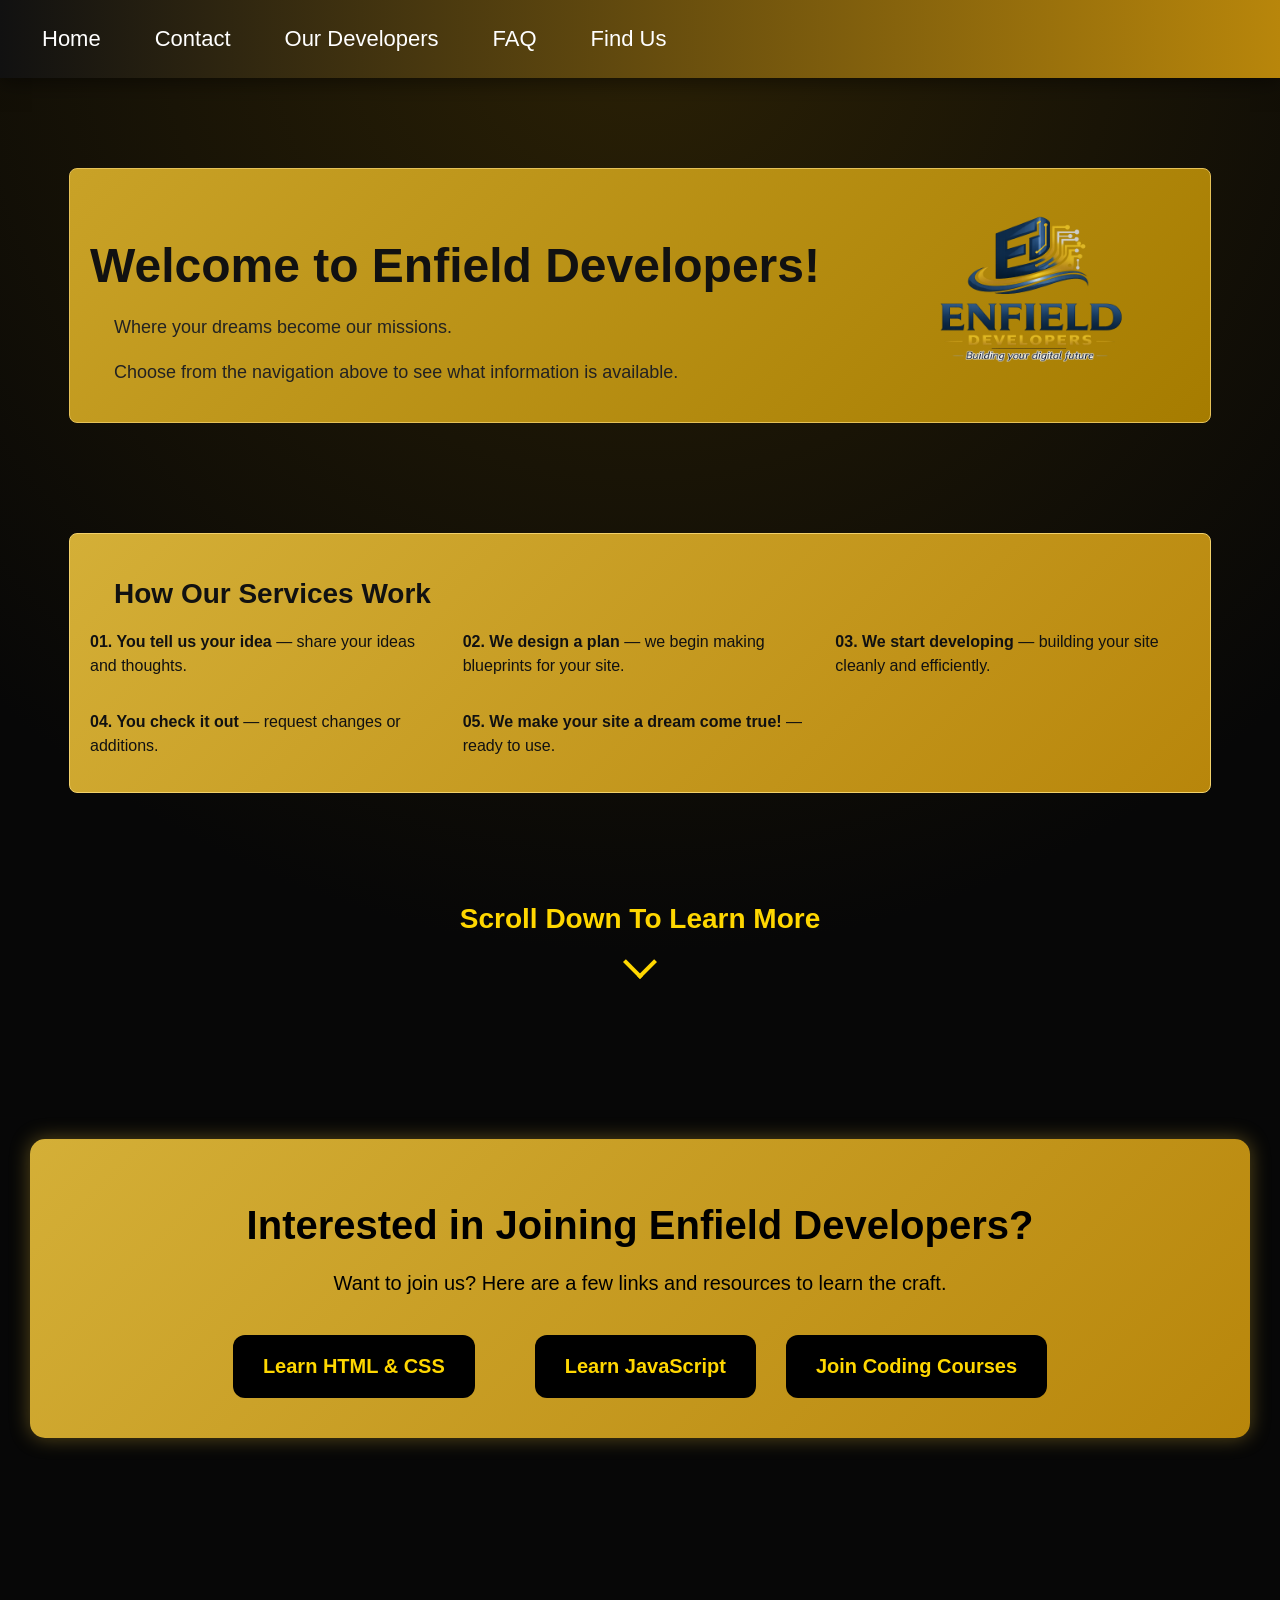
<file: index.html>
<!DOCTYPE html>
<html lang="en">
<head>
    <meta charset="UTF-8">
    <meta name="viewport" content="width=device-width, initial-scale=1.0">
    <title>Enfield Developers</title>
    <link rel="stylesheet" href="theme.css">
</head>

<body>

    
    <ul class="nav">
        <li><a href="index.html">Home</a></li>
        <li><a href="Contact_Page.html">Contact</a></li>
        <li><a href="Our_Developers.html">Our Developers</a></li>
        <li><a href="faq.html">FAQ</a></li>
        <li><a href="Locationpage.html">Find Us</a></li>
    </ul>

    <main class="home-page">

        
        <section class="hero-card">
            <div class="hero-text">
                <h1>Welcome to Enfield Developers!</h1>
                <p>Where your dreams become our missions.</p>
                <p class="hero-subtitle">
                    Choose from the navigation above to see what information is available.
                </p>
            </div>

            <img src="Resources/logo.png" alt="Enfield Developers logo" class="home-logo">
        </section>




        

       

</div>
        
        <section class="services-card">
            <h2>How Our Services Work</h2>
            <ol>
                <li><strong>You tell us your idea</strong> — share your ideas and thoughts.</li>
                <li><strong>We design a plan</strong> — we begin making blueprints for your site.</li>
                <li><strong>We start developing</strong> — building your site cleanly and efficiently.</li>
                <li><strong>You check it out</strong> — request changes or additions.</li>
                <li><strong>We make your site a dream come true!</strong> — ready to use.</li>





            


            </ol>
        </section>

<div class="scroll-indicator">
    <span>Scroll Down To Learn More </span>
    <div class="arrow"></div>
</div>







 <div class="join-section">

    <h2>Interested in Joining Enfield Developers?</h2>

    <p>
        Want to join us? Here are a few links and resources to learn the craft.
    </p>

    <div class="course-links">

        <a href="https://www.w3schools.com/" target="_blank" class="course-card">
            Learn HTML & CSS
        </a>
        <br>
        <a href="https://developer.mozilla.org/en-US/docs/Learn" target="_blank" class="course-card">
            Learn JavaScript
        </a>
        

        <a href="https://www.codecademy.com/" target="_blank" class="course-card">
            Join Coding Courses
        </a>

    </div>
    </main>

</body>
</html>
</file>
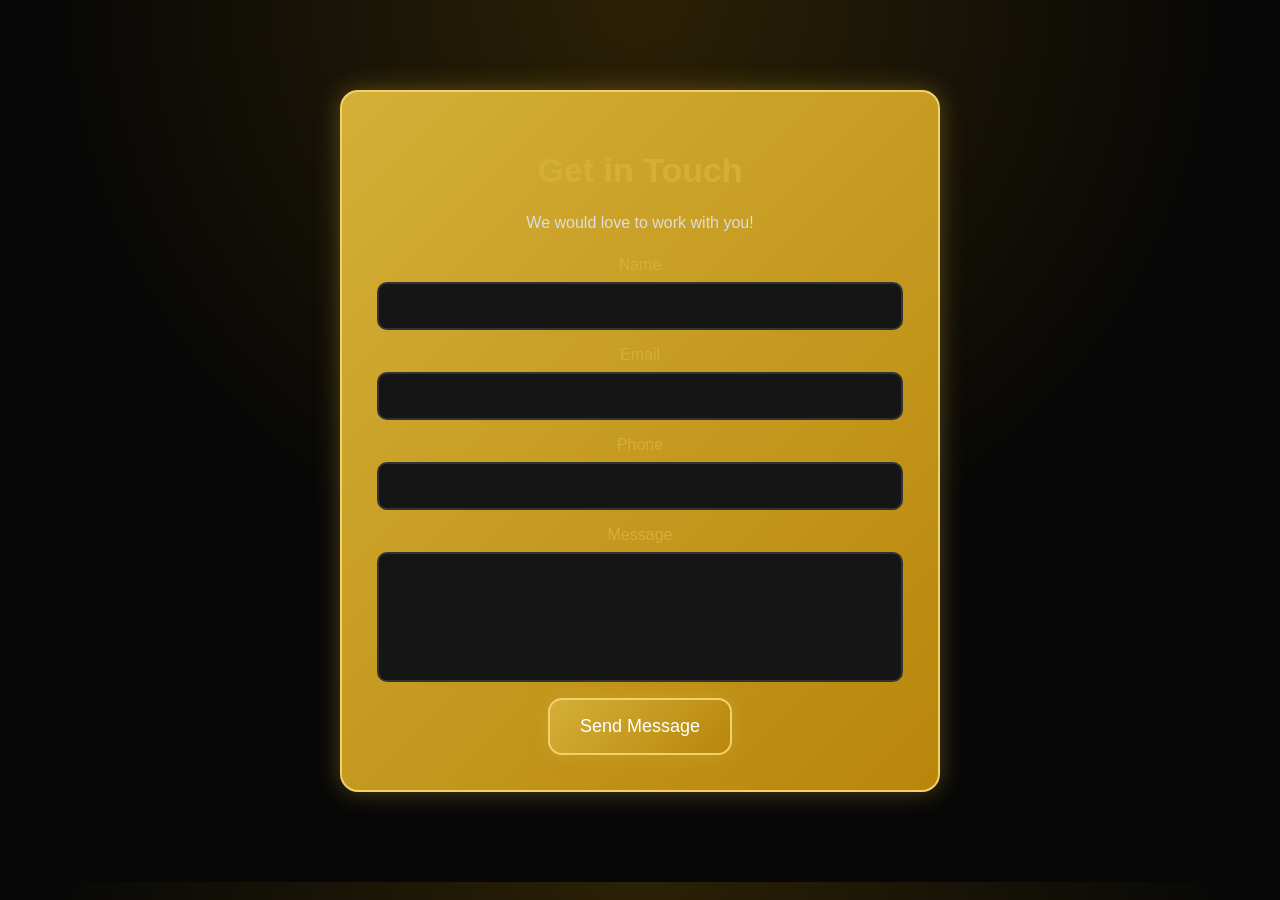
<file: Contact_Form.html>
<!DOCTYPE html>
<html lang="en">
<head>
    <title>Contact Form</title>
    <link rel="stylesheet" href="theme.css">
</head>
<body class="dark-bg">

<div class="form-wrapper">
    <form id="contact-form" method="POST" action="sendmail.php" class="contact-card">

        <h2 class="form-title">Get in Touch</h2>
        <p class="form-subtitle">We would love to work with you!</p>

        <div class="form-row form-error" style="display:none;"></div>

        <div class="form-row">
            <label for="contact-form-name">Name</label>
            <input id="contact-form-name" class="form-input" type="text" name="name" required>
        </div>

        <div class="form-row">
            <label for="contact-form-email">Email</label>
            <input id="contact-form-email" class="form-input" type="email" name="email" required>
        </div>

        <div class="form-row">
            <label for="contact-form-phone">Phone</label>
            <input id="contact-form-phone" class="form-input" type="tel" name="phone">
        </div>

        <div class="form-row">
            <label for="contact-form-message">Message</label>
            <textarea id="contact-form-message" class="form-input textarea" name="message" required></textarea>
        </div>

        <button type="submit" class="submit-button">Send Message</button>
    </form>
</div>

</body>
</html>
</file>
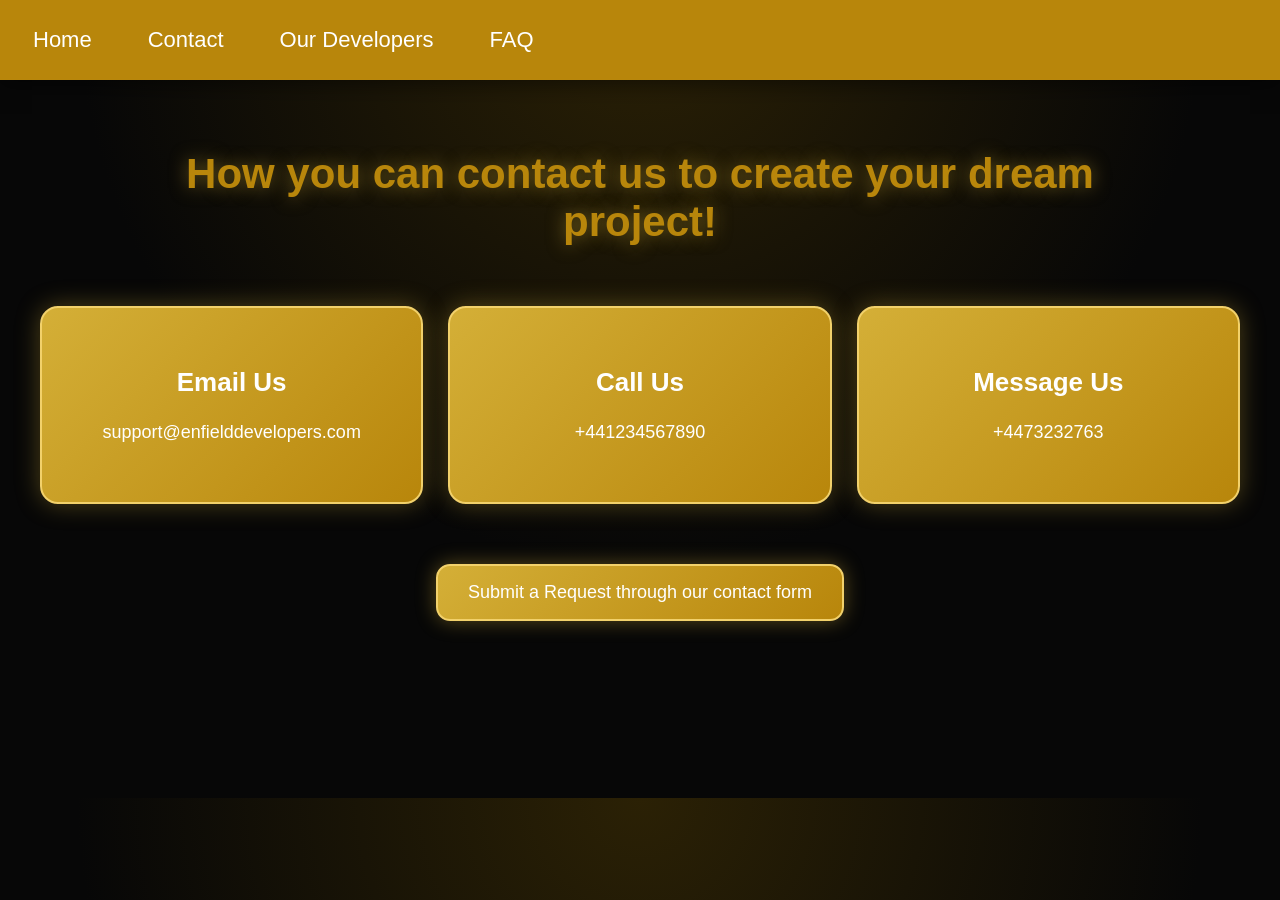
<file: Contact_Page.html>
<!DOCTYPE html>
<html lang="en">
<head>
    <meta charset="UTF-8">
    <meta http-equiv="X-UA-Compatible" content="IE=edge">
    <meta name="viewport" content="width=device-width, initial-scale=1.0">
    <link rel="stylesheet" href="theme.css">
    <title>Document</title>
</head>
<body>




<body style="background-color: black">











    <ul style="
    list-style: none;
    display: flex;
    gap: 20px;
    background: darkgoldenrod;
    padding: 15px;

">
<li><a href="index.html" style="color: white;">Home</a></li>
<li><a href="Contact_Page.html" style="color: white;">Contact</a></li>
<li><a href="Our_Developers.html" style="color: white;">Our Developers</a></li>
<li><a href="faq.html" style="color: white;">FAQ</a></li>
</ul>



    <h1 style="color: darkgoldenrod; font-weight: bold; text-align:center;" class="heading-block">
        

        How you can contact us to create your dream project!

    </h1>






    <div class="contact-container">
  <div class="contact-box">
    <h2>Email Us</h2>
    <p>support@enfielddevelopers.com</p>
  </div>

  <div class="contact-box">
    <h2>Call Us</h2>
    <p>+441234567890</p>
  </div>

  <div class="contact-box">
    <h2>Message Us</h2>
    <p>+4473232763</p>
  </div>
</div>

<a href="Contact_Form.html" style="text-decoration:none;">
    <button class="special-button">Submit a Request through our contact form</button>
</a>








<img src="Resources/logo.png" alt="Enfield Developers" width="200" style="position: relative; top:-500px; left: 1700px;">

</body>
</html>
</file>
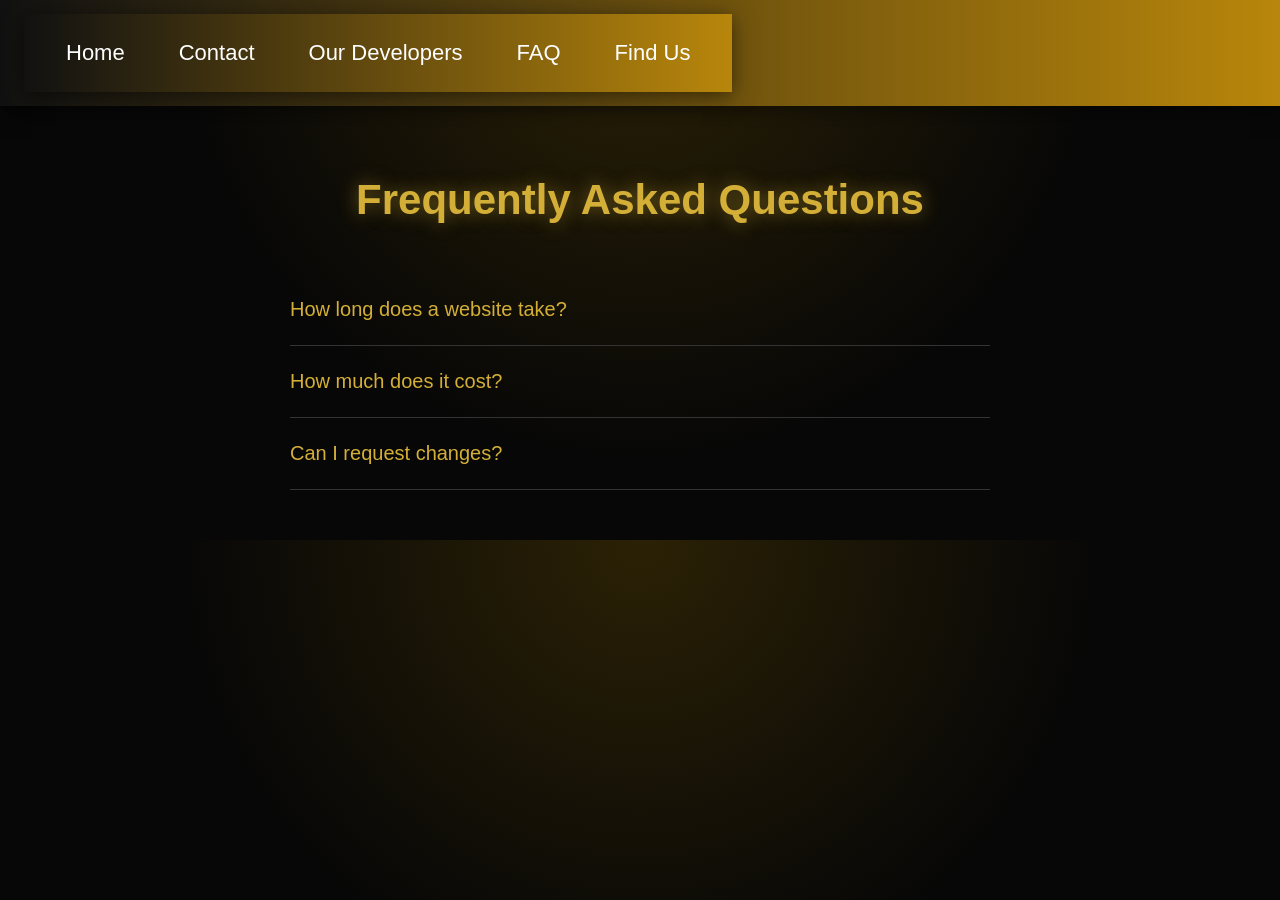
<file: faq.html>
<!DOCTYPE html>
<html lang="en">
<head>
    <meta charset="UTF-8">
    <meta name="viewport" content="width=device-width, initial-scale=1.0">
    <title>FAQ</title>
    <link rel="stylesheet" href="theme.css">
</head>






<body style="background-color: black">

<ul class="nav">
     <ul class="nav">
        <li><a href="index.html">Home</a></li>
        <li><a href="Contact_Page.html">Contact</a></li>
        <li><a href="Our_Developers.html">Our Developers</a></li>
        <li><a href="faq.html">FAQ</a></li>
        <li><a href="Locationpage.html">Find Us</a></li>
    </ul>
</ul>

<h1 class="heading-block">Frequently Asked Questions</h1>

<div class="faq">

    <div class="faq-item">
        <button class="faq-question">How long does a website take?</button>
        <div class="faq-answer">
            <p>Most projects take between 1–3 weeks depending on how difficult.</p>
        </div>
    </div>

    <div class="faq-item">
        <button class="faq-question">How much does it cost?</button>
        <div class="faq-answer">
            <p>Prices vary on the type of application, time it takes and complexity of the project.</p>
        </div>
    </div>

    <div class="faq-item">
        <button class="faq-question">Can I request changes?</button>
        <div class="faq-answer">
            <p>Yes — we include previews so your site is exactly how you want it.</p>
        </div>
    </div>

</div>

<script src="main.js"></script>

</body>
</html>
</file>
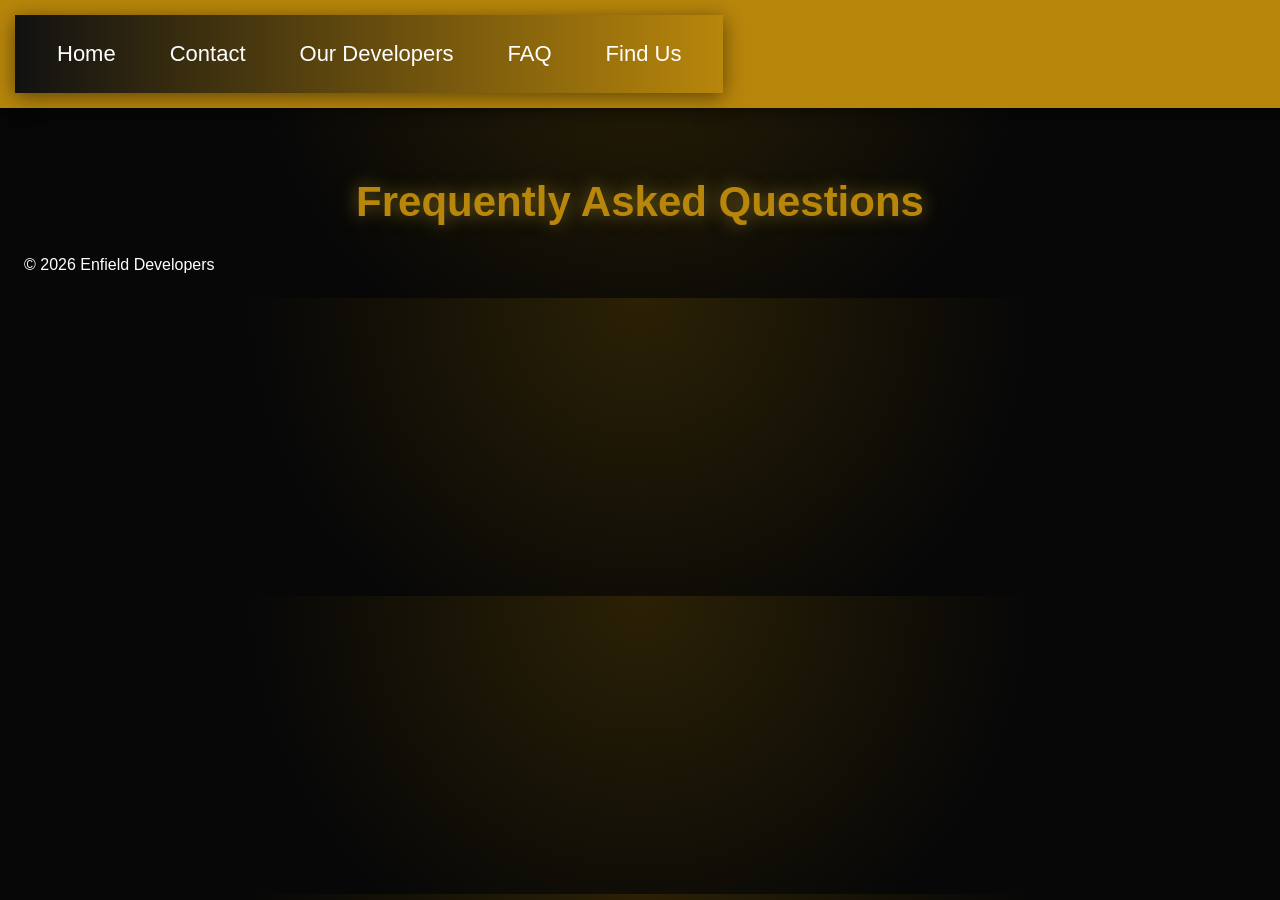
<file: news.html>
<!DOCTYPE html>
<html lang="en">
<head>
    <meta charset="UTF-8">
    <meta http-equiv="X-UA-Compatible" content="IE=edge">
    <meta name="viewport" content="width=device-width, initial-scale=1.0">
    <link rel="stylesheet" href="theme.css">
    <title>Document</title>
</head>
<body>




<body style="background-color: black">











    <ul style="
    list-style: none;
    display: flex;
    gap: 20px;
    background: darkgoldenrod;
    padding: 15px;

">
  <ul class="nav">
        <li><a href="index.html">Home</a></li>
        <li><a href="Contact_Page.html">Contact</a></li>
        <li><a href="Our_Developers.html">Our Developers</a></li>
        <li><a href="faq.html">FAQ</a></li>
        <li><a href="Locationpage.html">Find Us</a></li>
    </ul>

</ul>



    <h1 style="color: darkgoldenrod; font-weight: bold; text-align:center;" class="heading-block">
        

        Frequently Asked Questions
    </h1>


    <!-- Footer -->
    <footer>
        <p>© 2026 Enfield Developers</p>
    </footer>

    <!-- JavaScript file -->
    <script src="main.js"></script>
</body>
</html>
</file>
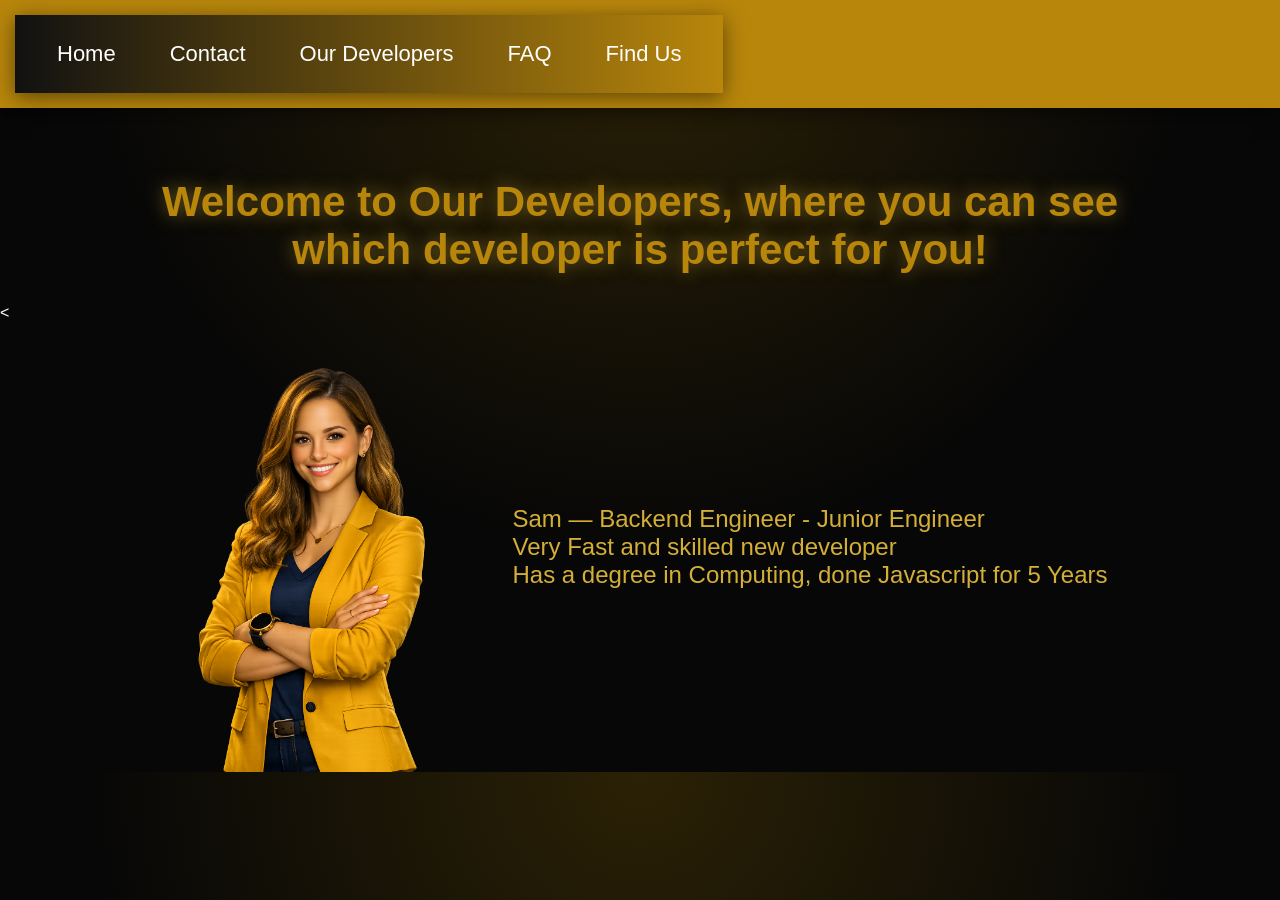
<file: Our_Developers.html>
<!DOCTYPE html>
<html>

<head>
    <title>Enfield Developers</title>
    <link rel="stylesheet" href="theme.css">

</head>



<body style="background-color: black">


<ul style="
    list-style: none;
    display: flex;
    gap: 20px;
    background: darkgoldenrod;
    padding: 15px;

">
  <ul class="nav">
        <li><a href="index.html">Home</a></li>
        <li><a href="Contact_Page.html">Contact</a></li>
        <li><a href="Our_Developers.html">Our Developers</a></li>
        <li><a href="faq.html">FAQ</a></li>
        <li><a href="Locationpage.html">Find Us</a></li>
    </ul>
</ul>







<h1 style="color: darkgoldenrod; font-weight: bold; text-align:center;" class="heading-block">
    Welcome to Our Developers, where you can see which developer is perfect for you!
</h1>

<<div class="developer-card">
    <div class="slide fade">
        <img src="Resources/dev1.png" alt="Developer 1">
        <div class="caption">Alex — Frontend Developer - Company Owner</div>
        <br>
        Has built this company up from the ground for 20 years
        <br>
        Known owner, Has a degree in computing and done HTML and CSS for 15 Years

    </div>

    <div class="slide fade">
        <img src="Resources/dev2.png" alt="Developer 2">
        <div class="caption">Sam — Backend Engineer - Junior Engineer
            <br>
            Very Fast and skilled new developer
            <br> 
            Has a degree in Computing, done Javascript for 5 Years
        </div>
    </div>

    <div class="slide fade">
        <img src="Resources/dev3.png" alt="Developer 3">
        <div class="caption">Jamie — UI/UX Designer - Very Experienced Designer
            <br>
            30 years in the industry.
            <br>
            Has a Degree in Art and Design
        </div>
    </div>
</div>










</body>

<script src="main.js"></script>
</html>
</file>
<file: theme.css>
:root {
  --black: #070707;
  --dark: #111;
  --gold: #d4af37;
  --gold-dark: #b8860b;
  --white: #fff;
}

body {
  margin: 0;
  padding: 0;
  background: radial-gradient(circle at top, #2b2105, var(--black) 55%);
  color: var(--white);
  font-family: Arial, Helvetica, sans-serif;
}


ul,
.nav {
  list-style: none;
  margin: 0;
  padding: 14px 24px;
  display: flex;
  gap: 18px;
  background: linear-gradient(90deg, #111, var(--gold-dark));
  box-shadow: 0 4px 20px rgba(0, 0, 0, 0.5);
}

ul li {
  float: none;
}

ul li a,
.nav a {
  display: block;
  color: var(--white);
  font-size: 22px;
  padding: 12px 18px;
  text-decoration: none;
  border-radius: 10px;
  transition: 0.3s ease;
}

ul li a:hover,
.nav a:hover {
  background: var(--gold);
  color: #000;
}


.heading-block {
  color: var(--gold);
  text-align: center;
  font-size: 42px;
  margin: 70px auto 30px;
  max-width: 1000px;
  text-shadow: 0 0 18px rgba(212, 175, 55, 0.5);
}

h2,
p {
  margin: 24px;
}


.contact-container {
  display: flex;
  justify-content: center;
  gap: 25px;
  margin: 60px auto;
  max-width: 1200px;
  padding: 0 20px;
}

.contact-box,
.service-card,
.contact-card {
  flex: 1;
  padding: 35px;
  border-radius: 18px;
  text-align: center;
  background: linear-gradient(135deg, var(--gold), var(--gold-dark));
  border: 2px solid #f2d16b;
  box-shadow: 0 0 25px rgba(212, 175, 55, 0.35);
  color: white;
}

.contact-box:hover,
.service-card:hover {
  transform: translateY(-6px);
  box-shadow: 0 0 35px rgba(255, 215, 0, 0.65);
}

.contact-box h2 {
  color: white;
  font-size: 26px;
  margin-bottom: 15px;
  width: auto;
}

.contact-box p {
  font-size: 18px;
}


.special-button,
.submit-button {
  background: linear-gradient(135deg, var(--gold), var(--gold-dark));
  color: white;
  padding: 16px 30px;
  font-size: 18px;
  border-radius: 14px;
  cursor: pointer;
  border: 2px solid #f2d16b;
  box-shadow: 0 0 20px rgba(212, 175, 55, 0.4);
  transition: 0.3s ease;
}

.special-button {
  width: auto;
  height: auto;
  position: static;
  display: block;
  margin: 40px auto;
}

.special-button:hover,
.submit-button:hover {
  transform: scale(1.04);
  box-shadow: 0 0 35px rgba(255, 215, 0, 0.75);
}


.form-wrapper {
  max-width: 600px;
  margin: 70px auto;
  padding: 20px;
}

.form-title {
  color: var(--gold);
  font-size: 34px;
  text-align: center;
}

.form-subtitle {
  text-align: center;
  color: #ddd;
}

.form-row {
  margin-bottom: 16px;
}

.form-row label {
  display: block;
  margin-bottom: 8px;
  color: var(--gold);
}

.form-input {
  display: block;
  width: 100%;
  box-sizing: border-box;
  padding: 13px;
  border-radius: 10px;
  border: 2px solid #333;
  background: #151515;
  color: white;
  font-size: 16px;
}

.textarea {
  height: 130px;
  resize: none;
}

.form-error {
  color: red;
}






@keyframes fade {
  from { opacity: 0.4; }
  to { opacity: 1; }
}

.caption,
.dev-info {
  color: var(--gold);
  font-size: 22px;
  text-align: center;
}

/* MAP PAGE */
.layout {
  display: flex;
  min-height: calc(100vh - 70px);
}

.left-panel {
  width: 35%;
  background: linear-gradient(180deg, #211900, #080808);
  padding: 40px;
}

.left-panel h1,
.left-panel h2 {
  color: var(--gold);
}

.right-panel {
  flex: 1;
}

#googleMap {
  width: 100%;
  height: 100%;
  min-height: 500px;
}


.faq {
  max-width: 700px;
  margin: 50px auto;
  font-family: Arial, sans-serif;
}

.faq-item {
  border-bottom: 1px solid #333;
  padding: 12px 0;
}

.faq-question {
  width: 100%;
  background: none;
  border: none;
  color: var(--gold);
  font-size: 20px;
  text-align: left;
  padding: 12px 0;
  cursor: pointer;
}

.faq-answer {
  max-height: 0;
  overflow: hidden;
  transition: max-height 0.35s ease;
  color: #ddd;
}

.faq-answer p {
  margin: 10px 0;
}


@media (max-width: 768px) {
  ul,
  .nav,
  .contact-container,
  .layout,
  .slide {
    flex-direction: column;
  }

  .left-panel {
    width: auto;
  }

  .heading-block {
    font-size: 30px;
    padding: 0 20px;
  }
}

.home-page {
  min-height: calc(100vh - 75px);
  display: flex;
  flex-direction: column;
  align-items: center;
  padding: 90px 24px;
  gap: 70px;
}

.hero-card {
  width: min(1100px, 92%);
  display: flex;
  align-items: center;
  justify-content: space-between;
  gap: 50px;
  padding: 20px;
  border-radius: 8px;


  background: linear-gradient(135deg, #c9a227, #a67c00);
  border: 1px solid #e5c158;

  color: #111;
}

.hero-text h1 {
  font-size: 48px;
  margin-bottom: 20px;
  color: #111;
}

.hero-text p {
  font-size: 18px;
  color: #222;
  margin-bottom: 10px;
}

.home-logo {
  width: 320px;
  max-width: 100%;
}


.services-card {
  width: min(100px, 92%);
}

.services-card h2 {
  color: #d4af37;
  font-size: 30px;
  margin-bottom: 25px;
}

.services-card ol {
  display: grid;
  grid-template-columns: repeat(3, 1fr);
  gap: 18px;
  padding: 0;
  list-style: none;
  counter-reset: step;
}

.services-card {
  width: min(1100px, 92%);
  margin: 40px auto;
  padding: 20px;

  
  background: linear-gradient(135deg, #d4af37, #b8860b);
  border: 1px solid #f2d16b;
  border-radius: 8px;

  color: #111;
}

.services-card h2 {
  font-size: 28px;
  margin-bottom: 20px;
  color: #111;
}


.services-card ol {
  list-style: none;
  padding: 0;
  margin: 0;
  counter-reset: step;
}

.services-card li {
  counter-increment: step;
  margin-bottom: 14px;
  line-height: 1.5;
}


.services-card li::before {
  content: counter(step, decimal-leading-zero) ". ";
  font-weight: bold;
}


.services-card strong {
  font-weight: bold;
}

.slideshow-container {
  max-width: 900px;
  margin: 40px auto;
}

.slide {
  display: none;
  align-items: center;
  justify-content: center;
  gap: 40px;
}

.slide.active {
  display: flex;
}

.slide img {
  width: 300px;
  height: auto;
}

.caption {
  color: #d4af37;
  font-size: 24px;
  text-align: left;
}



.join-section {
    width: 1140px;
    margin: 80px auto;
    padding: 40px;
    text-align: center;

    background: linear-gradient(135deg, #d4af37, #b8860b);
    border-radius: 15px;

    color: black;

    box-shadow: 0 0 20px rgba(212, 175, 55, 0.4);
}

.join-section h2 {
    font-size: 40px;
    margin-bottom: 20px;
}

.join-section p {
    font-size: 20px;
    margin-bottom: 40px;
}

.course-links {
    display: flex;
    justify-content: center;
    gap: 30px;
    flex-wrap: wrap;
}

.course-card {
    text-decoration: none;

    background: black;
    color: gold;

    padding: 20px 30px;
    border-radius: 12px;

    font-size: 20px;
    font-weight: bold;

    transition: 0.3s ease;
}

.course-card:hover {
    transform: scale(1.05);
    background: #111;
}






.scroll-indicator {
    text-align: center;
    color: gold;
    font-size: 28px;
    font-weight: bold;
    animation: bounce 1.5s infinite;
}

.arrow {
    width: 20px;
    height: 20px;
    border-left: 4px solid gold;
    border-bottom: 4px solid gold;
    transform: rotate(-45deg);
    margin: 15px auto;
}

@keyframes bounce {
    0%, 100% {
        transform: translateY(0);
    }

    50% {
        transform: translateY(6px);
    }
}
</file>
